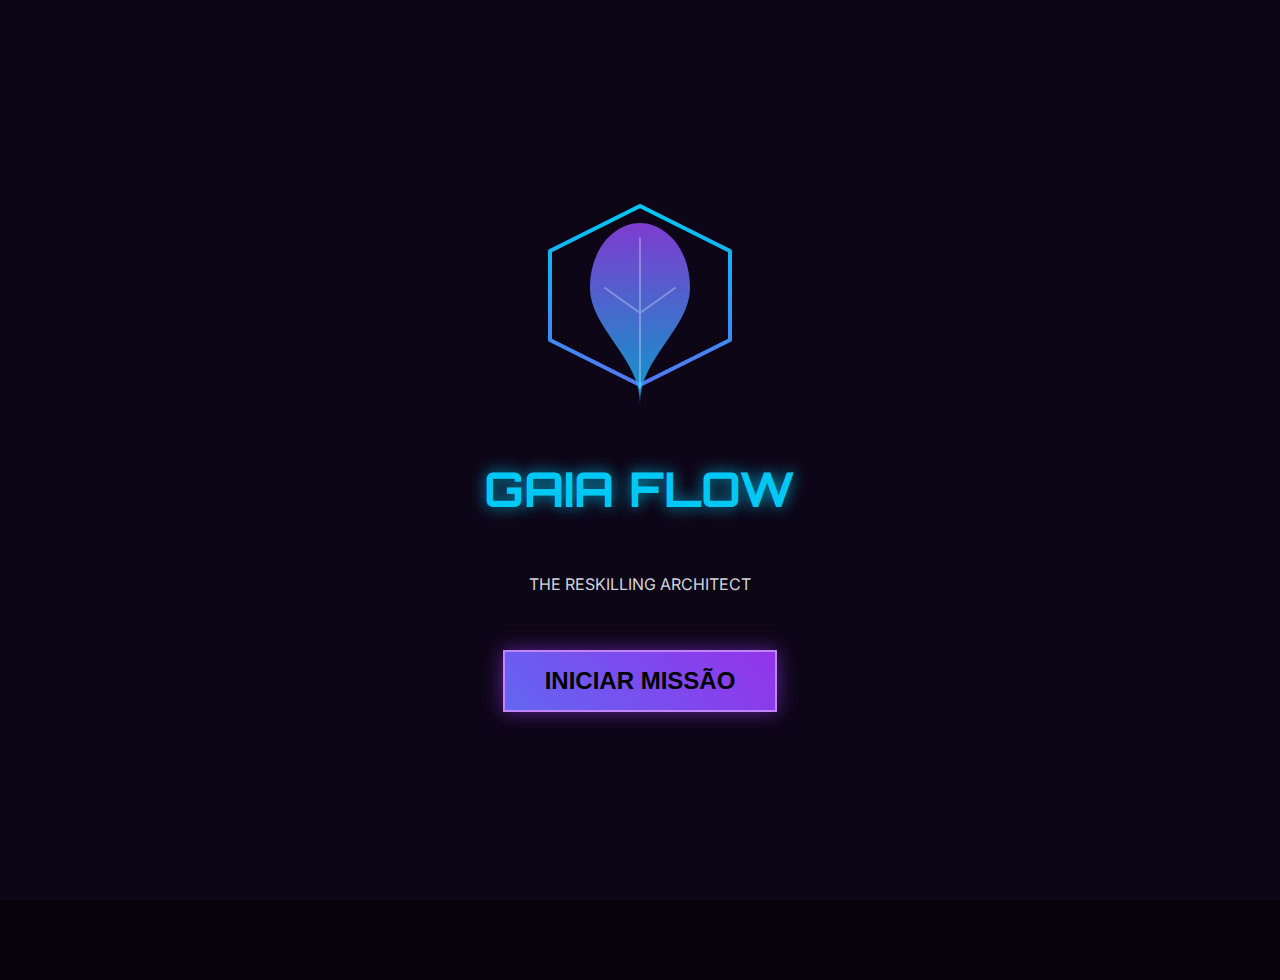
<file: GSII/home.html>
<!DOCTYPE html>
<html lang="pt-BR">
<head>
<body>
    <link rel="stylesheet" href="css/style.css">
<!-- TELA INICIAL (SPLASH SCREEN) -->
    <div id="splash-screen" class="hidden">
        <!-- Logo Estilizada (Simulação da Imagem) -->
        <svg width="250" height="250" viewBox="0 0 250 250" fill="none" xmlns="http://www.w3.org/2000/svg">
            <style>
                .leaf-fill { fill: url(#paint0_linear); }
                .hex-stroke { stroke: url(#paint1_linear); }
            </style>
            <defs>
                <linearGradient id="paint0_linear" x1="125" y1="20" x2="125" y2="230" gradientUnits="userSpaceOnUse">
                    <stop stop-color="#A73FFF"/>
                    <stop offset="1" stop-color="#00C8F5"/>
                </linearGradient>
                <linearGradient id="paint1_linear" x1="125" y1="20" x2="125" y2="230" gradientUnits="userSpaceOnUse">
                    <stop stop-color="#00C8F5"/>
                    <stop offset="1" stop-color="#6366f1"/>
                </linearGradient>
            </defs>
            <!-- Hexágono Externo (Estrutura Arquitetônica) -->
            <path d="M125 18L215 63V152L125 197L35 152V63L125 18Z" stroke-width="4" class="hex-stroke" stroke-linejoin="round"/>
            <!-- Folha Bio-Ética (Design simplificado da folha) -->
            <path d="M125 35C150 35 175 60 175 100C175 140 125 170 125 215C125 170 75 140 75 100C75 60 100 35 125 35Z" class="leaf-fill" fill-opacity="0.8"/>
            <!-- Veios/Circuito (Para dar toque de dados) -->
            <path d="M125 50V200M125 125L160 100M125 125L90 100" stroke="white" stroke-width="2" stroke-linecap="round" stroke-linejoin="round" opacity="0.3"/>
        </svg>

        <h2 class="splash-logo-text font-bold">GAIA FLOW</h2>
        <p class="text-xl text-gray-400 font-inter">THE RESKILLING ARCHITECT</p>
        
        <a href="index.html">
        <button class="start-button rounded-xl text-white font-orbitron">
            INICIAR MISSÃO
        </button>
        </a>
</body>
</head>
</html>
</file>
<file: GSII/css/style.css>
/* DEFINIÇÃO DE CORES E FONTES */
        @import url('https://fonts.googleapis.com/css2?family=Orbitron:wght@700&family=Inter:wght@400;600&display=swap');
        
        :root {
            --color-bg-deep: #0D0617; 
            --color-card-dark: #1A0F2B; 
            --color-accent-violet: #C084FC; 
            --color-accent-cyan: #00C8F5; 
            --color-energy-safe: #34D399; 
            --color-energy-critical: #FF5722; 
            --color-skill-blue: #38bdf8; 
            --color-log-bg: #1e1431;
        }

        body {
            font-family: 'Inter', sans-serif;
            background-color: var(--color-bg-deep);
            color: #D1D5DB;
            min-height: 100vh;
            display: flex;
            justify-content: center;
            align-items: center;
            padding: 2rem 1rem;
            background-image: linear-gradient(rgba(0, 0, 0, 0.5), rgba(0, 0, 0, 0.5));
            background-size: cover;
            background-position: center;
        }
        .container {
            max-width: 1280px;
            width: 100%;
            background-color: var(--color-card-dark);
            border: 2px solid var(--color-accent-violet);
            box-shadow: 0 0 40px rgba(100, 100, 255, 0.3);
            border-radius: 16px;
        }
        .title-glow {
            font-family: 'Orbitron', sans-serif;
            color: var(--color-accent-violet);
            text-shadow: 0 0 10px rgba(192, 132, 252, 0.7);
        }
        .console {
            height: 180px;
            overflow-y: auto;
            border: 1px solid var(--color-accent-violet);
            background-color: var(--color-log-bg);
            padding: 1rem;
            font-family: 'Orbitron', monospace;
            font-size: 0.75rem;
            line-height: 1.4;
            color: var(--color-energy-safe); 
        }

         /* TELA INICIAL (Splash Screen) */
        #splash-screen {
            background-color: var(--color-bg-deep);
            height: 100vh;
            width: 100vw;
            position: fixed;
            top: 0; left: 0;
            display: flex;
            flex-direction: column;
            justify-content: center;
            align-items: center;
            transition: opacity 1s ease-out;
            z-index: 100;
        }
        .splash-logo-text {
            font-family: 'Orbitron', sans-serif;
            font-size: 3rem;
            color: var(--color-accent-cyan);
            text-shadow: 0 0 15px rgba(0, 200, 245, 0.8);
            margin-top: 20px;
        }
        .start-button {
            margin-top: 40px;
            padding: 15px 40px;
            font-size: 1.5rem;
            font-weight: 700;
            border: 2px solid var(--color-accent-violet);
            background: linear-gradient(45deg, #6366f1, #9333ea);
            box-shadow: 0 0 20px rgba(147, 51, 234, 0.6);
            transition: transform 0.2s, box-shadow 0.2s;
        }
        /* --- Estilo Hexagonal (Game UI) --- */
        .skill-bar { background-color: var(--color-skill-blue); }
        .energy-bar-safe { background-color: var(--color-energy-safe); }
        .energy-bar-critical { 
            background-color: var(--color-energy-critical);
            box-shadow: 0 0 10px rgba(255, 87, 34, 1);
            animation: pulse-red 1s infinite alternate;
        }
        @keyframes pulse-red { from { opacity: 1; } to { opacity: 0.7; } }

        .hex-button-wrapper {
            width: 150px; 
            height: 173px; 
            position: relative;
            margin: 0 auto;
        }
        .hex-button {
            position: absolute;
            top: 0; left: 0;
            width: 100%;
            height: 100%;
            clip-path: polygon(50% 0%, 100% 25%, 100% 75%, 50% 100%, 0% 75%, 0% 25%);
            display: flex;
            flex-direction: column;
            justify-content: center;
            align-items: center;
            padding: 10px;
            text-align: center;
            background-color: var(--color-card-dark);
            border: 2px solid;
            transition: all 0.2s;
            cursor: pointer;
            box-sizing: border-box;
            line-height: 1.2;
            text-shadow: 0 0 5px rgba(0, 0, 0, 0.5);
        }
        .hex-button:hover:not(:disabled) {
            transform: scale(1.05);
            background-color: #2c1a45;
            box-shadow: 0 0 20px rgba(0, 200, 245, 0.4);
        }
        .hex-button.disabled {
            opacity: 0.4;
            cursor: not-allowed;
            filter: grayscale(80%);
        }

        /* Cores dos Hexágonos (Bordas) */
        .hex-vr { border-color: var(--color-skill-blue); }
        .hex-soft { border-color: var(--color-accent-violet); }
        .hex-health { border-color: var(--color-energy-safe); }
        .hex-maq { border-color: #F59E0B; }
        .hex-copilot { border-color: #6366f1; }
        
        .module-area { display: flex; justify-content: center; flex-wrap: wrap; gap: 1.5rem; }
        .hex-offset-top { margin-top: 0; }
        .hex-offset-center { margin-top: 50px; }
        .console { height: 180px; overflow-y: auto; border: 1px solid var(--color-accent-violet); background-color: var(--color-log-bg); padding: 1rem; font-family: 'Orbitron', monospace; font-size: 0.75rem; line-height: 1.4; color: var(--color-energy-safe); }
</file>
